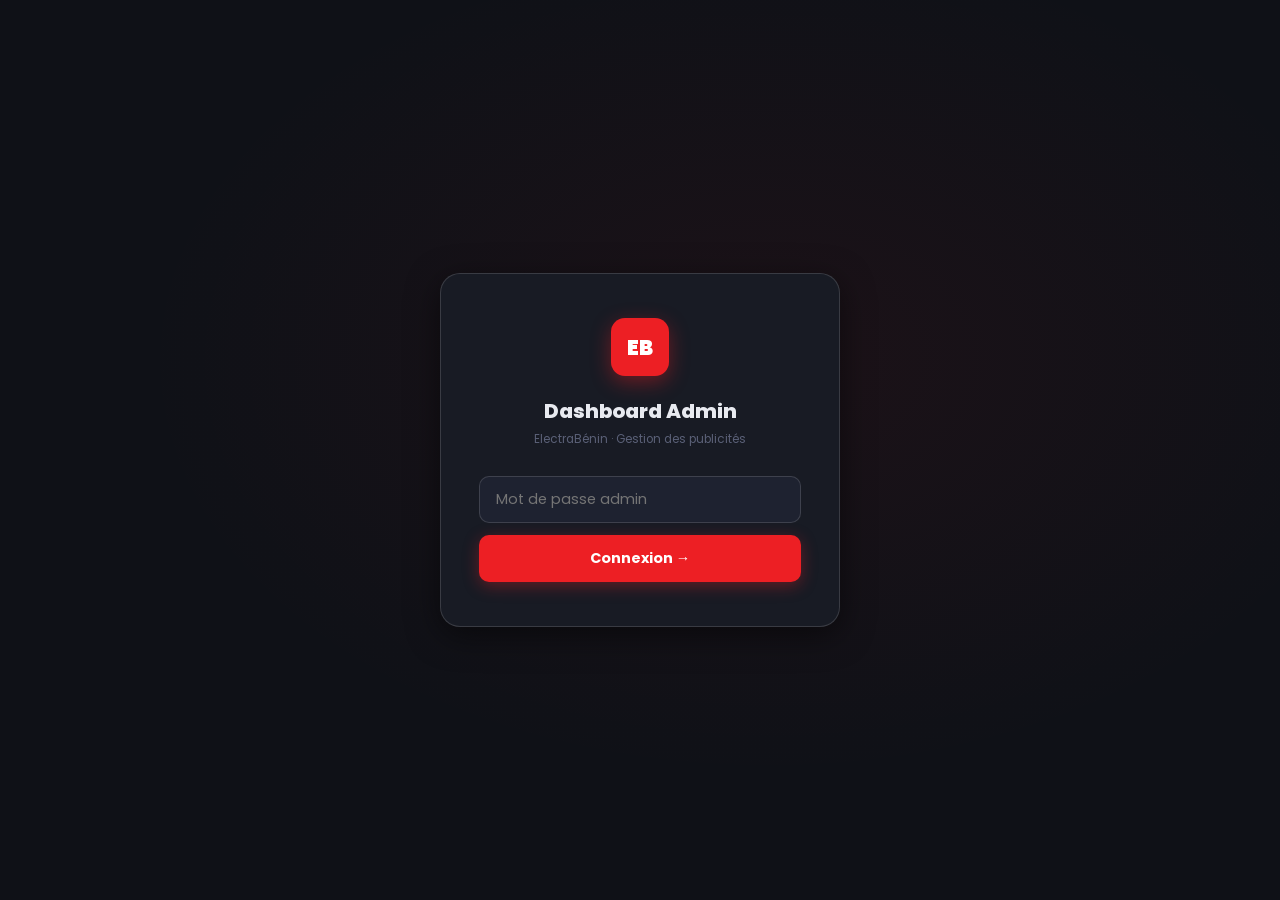
<file: dashboard.html>
<!DOCTYPE html>
<html lang="fr">
<head>
<meta charset="UTF-8"/>
<meta name="viewport" content="width=device-width,initial-scale=1.0"/>
<title>ElectraBénin — Dashboard Admin</title>
<link href="https://fonts.googleapis.com/css2?family=Poppins:wght@400;500;600;700;800&display=swap" rel="stylesheet"/>
<style>
*,*::before,*::after{box-sizing:border-box;margin:0;padding:0}
:root{
  --red:#ed1f24;--red2:#c8181d;--yellow:#f9a825;
  --green:#00cc66;--green2:#009944;--blue:#3b5998;
  --bg:#0f1117;--bg2:#181b24;--bg3:#1e2230;--bg4:#252a3a;
  --border:rgba(255,255,255,.07);--border2:rgba(255,255,255,.14);
  --text:#e8eaf0;--text2:#9aa0b4;--text3:#5a6077;--text4:#3e445a;
  --font:'Poppins',sans-serif;
  --r:10px;--r2:16px;
  --shadow:0 2px 8px rgba(0,0,0,.3);--shadow2:0 8px 32px rgba(0,0,0,.5);
}
html{scroll-behavior:smooth}
body{font-family:var(--font);background:var(--bg);color:var(--text);min-height:100vh;overflow-x:hidden}

/* ── AUTH ── */
#auth-screen{display:flex;align-items:center;justify-content:center;min-height:100vh;padding:20px;
  background:radial-gradient(ellipse 900px 600px at 60% 40%,rgba(237,31,36,.06),transparent 70%)}
.auth-box{background:var(--bg2);border:1px solid var(--border2);border-radius:20px;padding:44px 38px;
  width:min(400px,100%);box-shadow:var(--shadow2)}
.auth-logo{width:58px;height:58px;background:var(--red);border-radius:14px;display:flex;align-items:center;
  justify-content:center;font-size:1.3rem;font-weight:900;color:#fff;margin:0 auto 20px;
  box-shadow:0 6px 20px rgba(237,31,36,.4)}
.auth-title{text-align:center;font-size:1.25rem;font-weight:800;margin-bottom:5px}
.auth-sub{text-align:center;font-size:.74rem;color:var(--text3);margin-bottom:28px}
.auth-input{width:100%;padding:12px 16px;background:var(--bg3);border:1.5px solid var(--border2);
  border-radius:var(--r);color:var(--text);font-family:var(--font);font-size:.9rem;outline:none;
  margin-bottom:12px;transition:border-color .2s,box-shadow .2s}
.auth-input:focus{border-color:var(--red);box-shadow:0 0 0 3px rgba(237,31,36,.12)}
.auth-btn{width:100%;padding:13px;background:var(--red);border:none;border-radius:var(--r);
  font-family:var(--font);font-size:.9rem;font-weight:700;color:#fff;cursor:pointer;
  box-shadow:0 4px 16px rgba(237,31,36,.35);transition:transform .15s,box-shadow .15s}
.auth-btn:hover{transform:translateY(-2px);box-shadow:0 6px 22px rgba(237,31,36,.45)}
.auth-error{font-size:.74rem;color:#ff6b6b;text-align:center;margin-top:8px;display:none}

/* ── DASHBOARD ── */
#dashboard{display:none}
.dash-topbar{width:100%;background:var(--red);padding:0 24px;height:62px;display:flex;
  align-items:center;justify-content:space-between;position:sticky;top:0;z-index:100;
  box-shadow:0 2px 16px rgba(237,31,36,.35)}
.dash-topbar::after{content:'';position:absolute;bottom:-4px;left:0;right:0;height:4px;background:var(--yellow)}
.dash-brand{display:flex;align-items:center;gap:12px}
.dash-logo{width:38px;height:38px;background:rgba(255,255,255,.18);border:1px solid rgba(255,255,255,.25);
  border-radius:10px;display:flex;align-items:center;justify-content:center;font-size:.85rem;font-weight:900;color:#fff}
.dash-title{font-size:.95rem;font-weight:800;color:#fff;line-height:1}
.dash-sub{font-size:.58rem;color:rgba(255,255,255,.7);text-transform:uppercase;letter-spacing:.07em;margin-top:2px}
.topbar-btn{background:rgba(255,255,255,.15);border:1px solid rgba(255,255,255,.3);color:#fff;
  padding:7px 16px;border-radius:50px;font-family:var(--font);font-size:.72rem;font-weight:600;
  cursor:pointer;transition:background .2s;text-decoration:none;white-space:nowrap}
.topbar-btn:hover{background:rgba(255,255,255,.28)}
.dash-body{max-width:1000px;margin:0 auto;padding:32px 20px}

/* ── KPIs ── */
.kpi-grid{display:grid;grid-template-columns:repeat(4,1fr);gap:12px;margin-bottom:28px}
@media(max-width:700px){.kpi-grid{grid-template-columns:repeat(2,1fr)}}
.kpi-card{background:var(--bg2);border:1px solid var(--border);border-radius:var(--r2);padding:20px 18px;
  position:relative;overflow:hidden;transition:transform .2s,box-shadow .2s}
.kpi-card:hover{transform:translateY(-3px);box-shadow:var(--shadow2)}
.kpi-card::before{content:'';position:absolute;top:0;left:0;right:0;height:3px}
.kpi-card:nth-child(1)::before{background:var(--text3)}
.kpi-card:nth-child(2)::before{background:var(--green)}
.kpi-card:nth-child(3)::before{background:var(--yellow)}
.kpi-card:nth-child(4)::before{background:var(--red)}
.kpi-label{font-size:.6rem;font-weight:700;text-transform:uppercase;letter-spacing:.08em;color:var(--text3);margin-bottom:8px}
.kpi-value{font-size:1.7rem;font-weight:800}
.kpi-value.green{color:var(--green)}.kpi-value.yellow{color:var(--yellow)}.kpi-value.red{color:var(--red)}

/* ── SECTION CARDS ── */
.section-card{background:var(--bg2);border:1px solid var(--border);border-radius:var(--r2);padding:24px;margin-bottom:20px;box-shadow:var(--shadow)}
.section-title{font-size:.9rem;font-weight:800;margin-bottom:18px;display:flex;align-items:center;gap:8px}

/* ── FORM ── */
.form-grid{display:grid;grid-template-columns:1fr 1fr;gap:12px}
@media(max-width:600px){.form-grid{grid-template-columns:1fr}}
.form-field{display:flex;flex-direction:column;gap:5px}
.form-label{font-size:.65rem;font-weight:700;text-transform:uppercase;letter-spacing:.06em;color:var(--text3)}
.form-hint{font-weight:400;text-transform:none;letter-spacing:0;color:var(--text4);font-size:.6rem}
.form-input,.form-select,.form-textarea{width:100%;padding:10px 14px;background:var(--bg3);
  border:1.5px solid var(--border2);border-radius:var(--r);color:var(--text);font-family:var(--font);
  font-size:.84rem;outline:none;transition:border-color .2s,box-shadow .2s}
.form-textarea{resize:vertical;min-height:72px;line-height:1.5}
.form-input:focus,.form-select:focus,.form-textarea:focus{border-color:var(--red);box-shadow:0 0 0 3px rgba(237,31,36,.1)}
.form-select option{background:var(--bg3)}
.upload-zone{width:100%;min-height:90px;border:2px dashed var(--border2);border-radius:var(--r);
  display:flex;align-items:center;justify-content:center;cursor:pointer;position:relative;
  background:var(--bg3);transition:border-color .2s,background .2s}
.upload-zone:hover{border-color:var(--red);background:rgba(237,31,36,.04)}
.upload-zone input[type=file]{position:absolute;inset:0;opacity:0;cursor:pointer;width:100%;height:100%}
.upload-zone-text{font-size:.76rem;color:var(--text3);pointer-events:none;text-align:center;padding:10px}
.img-preview{width:100%;max-height:130px;object-fit:cover;border-radius:var(--r);display:none;margin-top:8px}
.or-sep{display:flex;align-items:center;gap:8px;font-size:.62rem;color:var(--text3);margin:8px 0}
.or-sep::before,.or-sep::after{content:'';flex:1;height:1px;background:var(--border)}
.form-sep{grid-column:1/-1;border:none;border-top:1px solid var(--border);margin:4px 0}
.form-sep-label{grid-column:1/-1;font-size:.62rem;font-weight:700;text-transform:uppercase;
  letter-spacing:.1em;color:var(--text3);display:flex;align-items:center;gap:8px}
.form-sep-label::after{content:'';flex:1;height:1px;background:var(--border)}
.config-grid{display:grid;grid-template-columns:1fr 1fr auto;gap:12px;align-items:end;margin-bottom:4px}
@media(max-width:600px){.config-grid{grid-template-columns:1fr}}

/* ── BOUTONS ── */
.btn-primary{width:100%;padding:13px;background:var(--red);border:none;border-radius:var(--r);
  font-family:var(--font);font-size:.88rem;font-weight:700;color:#fff;cursor:pointer;margin-top:14px;
  box-shadow:0 4px 16px rgba(237,31,36,.3);transition:transform .15s,box-shadow .15s;
  display:flex;align-items:center;justify-content:center;gap:8px}
.btn-primary:hover{transform:translateY(-2px);box-shadow:0 6px 22px rgba(237,31,36,.4)}
.btn-primary:disabled{opacity:.6;cursor:not-allowed;transform:none}
.btn-save{padding:10px 22px;background:var(--green2);border:none;border-radius:var(--r);
  font-family:var(--font);font-size:.82rem;font-weight:700;color:#fff;cursor:pointer;
  box-shadow:0 3px 12px rgba(0,153,68,.3);transition:transform .15s;display:flex;align-items:center;gap:6px}
.btn-save:hover{transform:translateY(-2px)}

/* ── LISTE PUBS ── */
#pub-count-label{font-size:.72rem;color:var(--text3);font-weight:500}
.pub-card{display:grid;grid-template-columns:130px 1fr auto;background:var(--bg3);border:1px solid var(--border);
  border-radius:var(--r2);margin-bottom:12px;overflow:hidden;transition:border-color .2s,box-shadow .2s}
.pub-card:hover{border-color:var(--border2);box-shadow:0 4px 20px rgba(0,0,0,.3)}
.pub-card.inactive{opacity:.5}
@media(max-width:520px){.pub-card{grid-template-columns:1fr auto}}
.pub-thumb-col{position:relative;min-height:110px;background:var(--bg4);overflow:hidden}
@media(max-width:520px){.pub-thumb-col{display:none}}
.pub-thumb{width:100%;height:100%;object-fit:cover;display:block;transition:transform .3s}
.pub-card:hover .pub-thumb{transform:scale(1.05)}
.pub-thumb-ph{width:100%;min-height:110px;display:flex;flex-direction:column;align-items:center;
  justify-content:center;gap:5px;color:var(--text4);font-size:1.4rem}
.status-dot{position:absolute;top:8px;left:8px;width:9px;height:9px;border-radius:50%;border:1.5px solid rgba(0,0,0,.4)}
.status-dot.active{background:var(--green);box-shadow:0 0 8px rgba(0,204,102,.6)}
.status-dot.inactive{background:var(--text3)}
.status-dot.expired{background:var(--red);box-shadow:0 0 8px rgba(237,31,36,.5)}
.pub-info{padding:14px 16px;display:flex;flex-direction:column;gap:4px;min-width:0}
.pub-name{font-size:.9rem;font-weight:700;color:var(--text);word-break:break-word}
.pub-contact{font-size:.72rem;color:#8fa8d8}
.pub-desc{font-size:.72rem;color:var(--text2);line-height:1.5;display:-webkit-box;
  -webkit-line-clamp:2;-webkit-box-orient:vertical;overflow:hidden}
.pub-meta{display:flex;flex-wrap:wrap;gap:5px;margin-top:4px}
.badge{font-size:.58rem;font-weight:700;padding:3px 9px;border-radius:20px;white-space:nowrap;
  background:var(--bg4);border:1px solid var(--border2);color:var(--text3)}
.badge.green{background:rgba(0,204,102,.1);border-color:rgba(0,204,102,.25);color:var(--green)}
.badge.red{background:rgba(237,31,36,.1);border-color:rgba(237,31,36,.25);color:var(--red)}
.badge.orange{background:rgba(249,168,37,.1);border-color:rgba(249,168,37,.25);color:var(--yellow)}
.badge.blue{background:rgba(59,89,152,.1);border-color:rgba(59,89,152,.25);color:#8fa8d8}
.pub-footer{display:flex;align-items:center;justify-content:space-between;flex-wrap:wrap;gap:6px;
  margin-top:auto;padding-top:8px;border-top:1px solid var(--border)}
.pub-stats{font-size:.67rem;color:var(--text3);display:flex;gap:10px}
.pub-stats strong{color:var(--text2)}
.pub-href{font-size:.63rem;color:#8fa8d8;text-decoration:none;overflow:hidden;text-overflow:ellipsis;
  white-space:nowrap;max-width:160px;display:block}
.pub-href:hover{text-decoration:underline}
.pub-actions{display:flex;flex-direction:column;align-items:center;justify-content:center;
  gap:8px;padding:12px;border-left:1px solid var(--border);background:rgba(0,0,0,.12)}
.btn-icon{width:36px;height:36px;border:1px solid var(--border2);background:var(--bg4);border-radius:9px;
  cursor:pointer;display:flex;align-items:center;justify-content:center;font-size:.85rem;transition:all .2s}
.btn-icon:hover{background:var(--bg2)}
.btn-icon.on{background:rgba(0,204,102,.12);border-color:rgba(0,204,102,.3)}
.btn-icon.off{opacity:.5}
.btn-icon.danger:hover{background:rgba(237,31,36,.15);border-color:rgba(237,31,36,.4)}
.empty{text-align:center;padding:48px 20px;color:var(--text3)}
.empty-icon{font-size:2.5rem;opacity:.25;margin-bottom:10px}
.empty-text{font-size:.8rem;line-height:1.7}

/* ── MESSAGES ── */
.msg-card{background:var(--bg3);border:1px solid var(--border);border-radius:var(--r2);
  padding:16px 18px;margin-bottom:10px;transition:box-shadow .2s}
.msg-card.unread{border-color:rgba(237,31,36,.3);background:rgba(237,31,36,.025)}
.msg-header{display:flex;align-items:center;flex-wrap:wrap;gap:8px;margin-bottom:6px}
.msg-name{font-size:.88rem;font-weight:700}
.msg-date{font-size:.68rem;color:var(--text3);margin-left:auto}
.msg-new{font-size:.58rem;font-weight:700;text-transform:uppercase;background:var(--red);
  color:#fff;border-radius:50px;padding:2px 8px}
.msg-email{display:block;font-size:.74rem;color:#8fa8d8;text-decoration:none;margin-bottom:8px}
.msg-email:hover{text-decoration:underline}
.msg-body{font-size:.8rem;color:var(--text2);line-height:1.65;white-space:pre-wrap;
  background:var(--bg4);border-radius:var(--r);padding:10px 12px;margin-bottom:10px}
.msg-actions{display:flex;gap:8px}
.btn-sm{padding:6px 14px;border-radius:var(--r);border:1px solid var(--border2);background:var(--bg4);
  color:var(--text2);font-family:var(--font);font-size:.72rem;font-weight:600;cursor:pointer;transition:background .15s}
.btn-sm:hover{background:var(--bg2)}
.btn-sm.danger{border-color:rgba(237,31,36,.3);color:var(--red)}
.btn-sm.danger:hover{background:rgba(237,31,36,.08)}

/* ── MODAL CONFIRM ── */
.overlay{display:none;position:fixed;inset:0;background:rgba(0,0,0,.75);backdrop-filter:blur(4px);z-index:200}
.modal{position:fixed;top:50%;left:50%;transform:translate(-50%,-50%);z-index:201;
  width:min(400px,92vw);background:var(--bg2);border:1px solid var(--border2);border-radius:20px;
  padding:28px;box-shadow:0 24px 70px rgba(0,0,0,.7);display:none}
.modal-title{font-size:.95rem;font-weight:800;margin-bottom:10px}
.modal-msg{font-size:.78rem;color:var(--text2);line-height:1.6;margin-bottom:20px}
.modal-actions{display:flex;gap:10px}
.modal-btn{flex:1;padding:11px;border:none;border-radius:var(--r);font-family:var(--font);
  font-size:.82rem;font-weight:700;cursor:pointer;transition:transform .15s}
.modal-btn.confirm{background:var(--red);color:#fff;box-shadow:0 4px 14px rgba(237,31,36,.3)}
.modal-btn.confirm:hover{transform:translateY(-2px)}
.modal-btn.cancel{background:transparent;border:1px solid var(--border2);color:var(--text2)}
.modal-btn.cancel:hover{background:var(--bg3)}

/* ── MODAL ÉDITION ── */
.edit-overlay{display:none;position:fixed;inset:0;background:rgba(0,0,0,.75);backdrop-filter:blur(4px);z-index:300}
.edit-box{position:fixed;top:50%;left:50%;transform:translate(-50%,-50%);z-index:301;
  width:min(600px,94vw);max-height:92vh;overflow-y:auto;background:var(--bg2);
  border:1px solid var(--border2);border-radius:20px;padding:26px;box-shadow:0 28px 70px rgba(0,0,0,.7);display:none}
.edit-header{display:flex;align-items:center;justify-content:space-between;margin-bottom:20px}
.edit-title{font-size:.95rem;font-weight:800}
.edit-close{background:var(--bg4);border:1px solid var(--border2);color:var(--text3);cursor:pointer;
  width:30px;height:30px;border-radius:8px;display:flex;align-items:center;justify-content:center;
  transition:all .2s;font-size:.9rem}
.edit-close:hover{background:rgba(237,31,36,.15);border-color:rgba(237,31,36,.4);color:var(--red)}
.edit-img-prev{width:100%;max-height:120px;object-fit:cover;border-radius:var(--r);display:none}
.edit-img-ph{width:100%;height:80px;background:var(--bg3);border-radius:var(--r);border:1px solid var(--border);
  display:flex;align-items:center;justify-content:center;font-size:1.5rem;color:var(--text4)}

/* ── TOAST ── */
.toast{position:fixed;bottom:24px;right:24px;z-index:999;padding:13px 18px;border-radius:var(--r2);
  font-size:.8rem;font-weight:600;max-width:320px;box-shadow:var(--shadow2);
  animation:toastin .3s ease;pointer-events:none}
@keyframes toastin{from{opacity:0;transform:translateY(10px)}to{opacity:1;transform:none}}
.toast.success{background:#0d2b1a;border:1px solid rgba(0,204,102,.3);color:var(--green)}
.toast.error{background:#2b0d0e;border:1px solid rgba(237,31,36,.35);color:#ff8a8d}
.toast.info{background:var(--bg3);border:1px solid var(--border2);color:var(--text)}

@media(max-width:600px){.dash-topbar{padding:0 14px}.dash-body{padding:20px 14px}.section-card{padding:18px 14px}}
</style>
</head>
<body>

<!-- ══ AUTH ══ -->
<div id="auth-screen">
  <div class="auth-box">
    <div class="auth-logo">EB</div>
    <div class="auth-title">Dashboard Admin</div>
    <div class="auth-sub">ElectraBénin · Gestion des publicités</div>
    <input class="auth-input" type="password" id="auth-pwd" placeholder="Mot de passe admin"/>
    <button class="auth-btn" onclick="doLogin()">Connexion →</button>
    <div class="auth-error" id="auth-err">Mot de passe incorrect</div>
  </div>
</div>

<!-- ══ DASHBOARD ══ -->
<div id="dashboard">

  <div class="dash-topbar">
    <div class="dash-brand">
      <div class="dash-logo">EB</div>
      <div>
        <div class="dash-title">Dashboard Admin</div>
        <div class="dash-sub">ElectraBénin · Publicités</div>
      </div>
    </div>
    <div style="display:flex;align-items:center;gap:10px;">
      <a href="index.html" class="topbar-btn">🏠 Accueil</a>
      <button class="topbar-btn" onclick="doLogout()">Déconnexion</button>
    </div>
  </div>

  <div class="dash-body">

    <!-- KPIs -->
    <div class="kpi-grid">
      <div class="kpi-card"><div class="kpi-label">Total pubs</div><div class="kpi-value" id="kpi-total">—</div></div>
      <div class="kpi-card"><div class="kpi-label">Actives</div><div class="kpi-value green" id="kpi-active">—</div></div>
      <div class="kpi-card"><div class="kpi-label">Vues totales</div><div class="kpi-value yellow" id="kpi-views">—</div></div>
      <div class="kpi-card"><div class="kpi-label">Clics totaux</div><div class="kpi-value red" id="kpi-clicks">—</div></div>
    </div>

    <!-- CONFIG -->
    <div class="section-card">
      <div class="section-title">⚙️ Configuration du carousel</div>
      <div class="config-grid">
        <div class="form-field">
          <label class="form-label">Durée par pub (secondes)</label>
          <input class="form-input" type="number" id="cfg-duration" min="3" max="60" value="10"/>
        </div>
        <div class="form-field">
          <label class="form-label">Emplacement</label>
          <select class="form-select" id="cfg-slot">
            <option value="both">Accueil + Calculateur</option>
            <option value="sidebar">Accueil uniquement</option>
            <option value="bottom">Calculateur uniquement</option>
          </select>
        </div>
        <div class="form-field">
          <label class="form-label">&nbsp;</label>
          <button class="btn-save" onclick="saveConfig()">💾 Enregistrer</button>
        </div>
      </div>
    </div>

    <!-- AJOUTER PUB -->
    <div class="section-card">
      <div class="section-title">➕ Ajouter une publicité</div>
      <div class="form-grid">
        <div class="form-field">
          <label class="form-label">Nom de la pub <span style="color:var(--red)">*</span></label>
          <input class="form-input" type="text" id="add-name" placeholder="Ex: Boutique Cotonou"/>
        </div>
        <div class="form-field">
          <label class="form-label">Lien de destination <span style="color:var(--red)">*</span></label>
          <input class="form-input" type="url" id="add-href" placeholder="https://..."/>
        </div>

        <div class="form-field" style="grid-column:1/-1;">
          <label class="form-label">Image <span style="color:var(--red)">*</span> — Fichier local</label>
          <div class="upload-zone" id="add-upload-zone">
            <input type="file" id="add-img-file" accept="image/*" onchange="handleAddFile(this)" onclick="event.stopPropagation()"/>
            <div class="upload-zone-text">📁 Cliquer ou glisser une image<br/><span style="font-size:.6rem;opacity:.6;">JPG, PNG, WEBP — max 5 Mo</span></div>
          </div>
          <img class="img-preview" id="add-img-preview" alt="Aperçu"/>
        </div>
        <div class="form-field" style="grid-column:1/-1;">
          <div class="or-sep">ou URL d'image en ligne</div>
          <input class="form-input" type="url" id="add-img-url" placeholder="https://example.com/image.jpg" oninput="handleAddUrl(this.value)"/>
        </div>

        <div class="form-sep-label" style="grid-column:1/-1;">Contenu de la carte</div>
        <div class="form-field">
          <label class="form-label">Nom affiché <span class="form-hint">(entreprise, marque…)</span></label>
          <input class="form-input" type="text" id="add-alt" placeholder="Ex: Taco Choco"/>
        </div>
        <div class="form-field">
          <label class="form-label">Coordonnées <span class="form-hint">(tél, WhatsApp…)</span></label>
          <input class="form-input" type="text" id="add-contact" placeholder="+229 01 00 00 00"/>
        </div>
        <div class="form-field" style="grid-column:1/-1;">
          <label class="form-label">Description courte</label>
          <textarea class="form-textarea" id="add-desc" placeholder="Offre, produit, prix…" rows="2"></textarea>
        </div>

        <hr class="form-sep"/>
        <div class="form-sep-label" style="grid-column:1/-1;">Paramètres</div>
        <div class="form-field">
          <label class="form-label">Emplacement</label>
          <select class="form-select" id="add-slot">
            <option value="both">Accueil + Calculateur</option>
            <option value="sidebar">Accueil uniquement</option>
            <option value="bottom">Calculateur uniquement</option>
            <option value="interstitiel">Interstitiel uniquement</option>
            <option value="all">Carousel + Interstitiel</option>
          </select>
        </div>
        <div class="form-field">
          <label class="form-label">Expiration automatique</label>
          <input class="form-input" type="datetime-local" id="add-expires"/>
          <span style="font-size:.6rem;color:var(--text3);margin-top:2px;">Vide = pas d'expiration</span>
        </div>
        <div class="form-field">
          <label class="form-label">Durée individuelle (sec.)</label>
          <input class="form-input" type="number" id="add-duration" min="3" placeholder="Valeur globale"/>
        </div>
      </div>
      <button class="btn-primary" id="btn-add-pub" onclick="addPub()">➕ Ajouter la publicité</button>
    </div>

    <!-- LISTE PUBS -->
    <div class="section-card">
      <div class="section-title" style="justify-content:space-between;">
        <span>📋 Publicités</span>
        <span id="pub-count-label"></span>
      </div>
      <div id="pub-list"><div class="empty"><div class="empty-icon">⏳</div><div class="empty-text">Chargement…</div></div></div>
    </div>

    <!-- MESSAGES -->
    <div class="section-card">
      <div class="section-title" style="justify-content:space-between;">
        <span>📬 Messages reçus <span id="msg-badge" style="display:inline-block;background:var(--red);color:#fff;border-radius:50px;font-size:.6rem;font-weight:700;padding:2px 8px;margin-left:6px;min-width:18px;text-align:center;vertical-align:middle;"></span></span>
        <button class="btn-sm" onclick="renderMessages()">🔄 Actualiser</button>
      </div>
      <div id="msg-list"><div class="empty"><div class="empty-icon">⏳</div><div class="empty-text">Chargement…</div></div></div>
    </div>

  </div>
</div>

<!-- MODAL CONFIRM -->
<div class="overlay" id="modal-overlay" onclick="closeModal()"></div>
<div class="modal" id="modal-box">
  <div class="modal-title" id="modal-title"></div>
  <div class="modal-msg" id="modal-msg"></div>
  <div class="modal-actions">
    <button class="modal-btn confirm" id="modal-confirm-btn">Confirmer</button>
    <button class="modal-btn cancel" onclick="closeModal()">Annuler</button>
  </div>
</div>

<!-- MODAL ÉDITION -->
<div class="edit-overlay" id="edit-overlay" onclick="closeEdit()"></div>
<div class="edit-box" id="edit-box">
  <div class="edit-header">
    <div class="edit-title">✏️ Modifier la publicité</div>
    <button class="edit-close" onclick="closeEdit()">✕</button>
  </div>
  <div class="form-grid">
    <div class="form-field">
      <label class="form-label">Nom *</label>
      <input class="form-input" type="text" id="e-name"/>
    </div>
    <div class="form-field">
      <label class="form-label">Lien *</label>
      <input class="form-input" type="url" id="e-href"/>
    </div>
    <div class="form-field" style="grid-column:1/-1;">
      <label class="form-label">Image actuelle</label>
      <img class="edit-img-prev" id="e-preview" alt=""/>
      <div class="edit-img-ph" id="e-preview-ph">🖼</div>
    </div>
    <div class="form-field" style="grid-column:1/-1;">
      <label class="form-label">Remplacer l'image (fichier)</label>
      <div class="upload-zone">
        <input type="file" id="e-img-file" accept="image/*" onchange="handleEditFile(this)" onclick="event.stopPropagation()"/>
        <div class="upload-zone-text">📁 Nouvelle image</div>
      </div>
    </div>
    <div class="form-field" style="grid-column:1/-1;">
      <div class="or-sep">ou URL</div>
      <input class="form-input" type="url" id="e-img-url" placeholder="https://..." oninput="handleEditUrl(this.value)"/>
    </div>
    <div class="form-sep-label" style="grid-column:1/-1;">Contenu de la carte</div>
    <div class="form-field">
      <label class="form-label">Nom affiché</label>
      <input class="form-input" type="text" id="e-alt"/>
    </div>
    <div class="form-field">
      <label class="form-label">Coordonnées</label>
      <input class="form-input" type="text" id="e-contact"/>
    </div>
    <div class="form-field" style="grid-column:1/-1;">
      <label class="form-label">Description</label>
      <textarea class="form-textarea" id="e-desc" rows="2"></textarea>
    </div>
    <hr class="form-sep"/>
    <div class="form-sep-label" style="grid-column:1/-1;">Paramètres</div>
    <div class="form-field">
      <label class="form-label">Emplacement</label>
      <select class="form-select" id="e-slot">
        <option value="both">Accueil + Calculateur</option>
        <option value="sidebar">Accueil uniquement</option>
        <option value="bottom">Calculateur uniquement</option>
        <option value="interstitiel">Interstitiel uniquement</option>
        <option value="all">Carousel + Interstitiel</option>
      </select>
    </div>
    <div class="form-field">
      <label class="form-label">Expiration</label>
      <input class="form-input" type="datetime-local" id="e-expires"/>
    </div>
    <div class="form-field">
      <label class="form-label">Durée (sec.)</label>
      <input class="form-input" type="number" id="e-duration" min="3"/>
    </div>
  </div>
  <div style="display:flex;gap:10px;margin-top:20px;">
    <button class="btn-primary" style="margin-top:0;" onclick="saveEdit()">💾 Enregistrer</button>
    <button onclick="closeEdit()" style="padding:12px 18px;background:transparent;border:1px solid var(--border2);border-radius:var(--r);font-family:var(--font);font-size:.8rem;color:var(--text2);cursor:pointer;">Annuler</button>
  </div>
</div>

<script src="config.js"></script>
<script>
/* ══ ElectraBénin Dashboard — API ══ */

var _token = null;
var _editId = null, _editImg = '';
var _deleteId = null;
var _toastTimer = null;
var addImgData = '';
var _pubs = [];  /* cache local des pubs */

/* ── API helpers ── */
function api(url, opts) {
  opts = opts || {};
  opts.headers = Object.assign({ 'Content-Type': 'application/json' }, opts.headers || {});
  if (_token) opts.headers['Authorization'] = 'Bearer ' + _token;
  return fetch(url, opts).then(function(r) {
    if (!r.ok) return r.json().then(function(e) { throw new Error(e.error || r.statusText); });
    return r.json();
  });
}

function saveToken(t)  { _token = t; try { sessionStorage.setItem('eb_tok', t); } catch(e) {} }
function loadToken()   { try { _token = sessionStorage.getItem('eb_tok'); } catch(e) {} return _token; }
function clearToken()  { _token = null; try { sessionStorage.removeItem('eb_tok'); } catch(e) {} }

function fmtDate(s) {
  if (!s) return '';
  return new Date(s).toLocaleDateString('fr-FR', { day:'2-digit', month:'2-digit', year:'numeric' });
}
function isExpired(p) { return p.expires && new Date(p.expires) < new Date(); }

/* ── AUTH ── */
function doLogin() {
  var pwd = document.getElementById('auth-pwd').value;
  if (!pwd) return;
  api(EB_API.login, { method: 'POST', body: JSON.stringify({ password: pwd }) })
    .then(function(d) {
      saveToken(d.token);
      document.getElementById('auth-screen').style.display = 'none';
      document.getElementById('dashboard').style.display   = 'block';
      initDash();
    })
    .catch(function() {
      document.getElementById('auth-err').style.display = 'block';
    });
}

function doLogout() {
  clearToken();
  document.getElementById('dashboard').style.display   = 'none';
  document.getElementById('auth-screen').style.display = 'flex';
  document.getElementById('auth-pwd').value = '';
  document.getElementById('auth-err').style.display = 'none';
}

/* ── INIT ── */
function initDash() {
  loadConfig();
  renderPubs();
  renderMessages();
  updateStats();
  setInterval(function() { renderPubs(); updateStats(); }, 60000);
}

/* ── CONFIG ── */
function loadConfig() {
  api(EB_API.config)
    .then(function(c) {
      document.getElementById('cfg-duration').value = c.duration || 10;
      document.getElementById('cfg-slot').value     = c.slot || 'both';
    }).catch(function() {});
}
function saveConfig() {
  api(EB_API.config, { method: 'PUT', body: JSON.stringify({
    duration: parseInt(document.getElementById('cfg-duration').value) || 10,
    slot:     document.getElementById('cfg-slot').value
  })}).then(function() { toast('Configuration sauvegardée ✓', 'success'); })
     .catch(function(e) { toast('Erreur : ' + e.message, 'error'); });
}

/* ── KPIs ── */
function updateStats() {
  Promise.all([api(EB_API.pubsAll), api(EB_API.stats)])
    .then(function(res) {
      var pubs  = res[0], stats = res[1];
      var active = pubs.filter(function(p) { return p.active && !isExpired(p); }).length;
      var views  = 0, clicks = 0;
      Object.values(stats).forEach(function(s) { views += s.views || 0; clicks += s.clicks || 0; });
      document.getElementById('kpi-total').textContent  = pubs.length;
      document.getElementById('kpi-active').textContent = active;
      document.getElementById('kpi-views').textContent  = views;
      document.getElementById('kpi-clicks').textContent = clicks;
    }).catch(function() {});
}

/* ── UPLOAD IMAGE ── */
function handleAddFile(input) {
  var file = input.files[0]; if (!file) return;
  if (file.size > 5 * 1024 * 1024) { toast('Image trop lourde — max 5 Mo', 'error'); return; }
  var r = new FileReader();
  r.onload = function(e) {
    addImgData = e.target.result;
    document.getElementById('add-img-url').value = '';
    var prev = document.getElementById('add-img-preview');
    prev.src = addImgData; prev.style.display = 'block';
    document.getElementById('add-upload-zone').style.borderColor = 'var(--green)';
    toast('Image chargée ✓', 'success');
  };
  r.readAsDataURL(file);
}
function handleAddUrl(url) {
  if (url.trim()) {
    addImgData = url.trim();
    document.getElementById('add-img-preview').src = url;
    document.getElementById('add-img-preview').style.display = 'block';
  } else { addImgData = ''; }
}

/* ── AJOUTER PUB ── */
function addPub() {
  var name = document.getElementById('add-name').value.trim();
  var href = document.getElementById('add-href').value.trim();
  if (!name) { toast('Le nom est obligatoire', 'error'); return; }
  if (!href) { toast('Le lien est obligatoire', 'error'); return; }
  if (!addImgData) { toast('Une image est requise', 'error'); return; }

  var btn = document.getElementById('btn-add-pub');
  btn.disabled = true; btn.textContent = 'Ajout en cours…';

  api(EB_API.pubs, { method: 'POST', body: JSON.stringify({
    name:        name,
    href:        href,
    img:         addImgData,
    alt:         document.getElementById('add-alt').value.trim() || name,
    contact:     document.getElementById('add-contact').value.trim(),
    description: document.getElementById('add-desc').value.trim(),
    slot:        document.getElementById('add-slot').value,
    expires:     document.getElementById('add-expires').value ? new Date(document.getElementById('add-expires').value).toISOString() : null,
    duration:    parseInt(document.getElementById('add-duration').value) || 10
  })}).then(function() {
    ['add-name','add-href','add-alt','add-contact','add-desc','add-img-url','add-expires','add-duration']
      .forEach(function(id) { document.getElementById(id).value = ''; });
    document.getElementById('add-img-file').value = '';
    document.getElementById('add-img-preview').style.display = 'none';
    document.getElementById('add-upload-zone').style.borderColor = '';
    addImgData = '';
    btn.disabled = false; btn.textContent = '➕ Ajouter la publicité';
    renderPubs(); updateStats();
    toast('Publicité ajoutée ✓', 'success');
  }).catch(function(e) {
    btn.disabled = false; btn.textContent = '➕ Ajouter la publicité';
    toast('Erreur : ' + e.message, 'error');
  });
}

/* ── RENDU LISTE PUBS ── */
function renderPubs() {
  api(EB_API.pubsAll).then(function(pubs) {
    _pubs = pubs;  /* mise en cache */
    var list   = document.getElementById('pub-list');
    var label  = document.getElementById('pub-count-label');
    var active = pubs.filter(function(p) { return p.active && !isExpired(p); }).length;
    label.textContent = pubs.length + ' pub' + (pubs.length > 1 ? 's' : '') + ' · ' + active + ' active' + (active > 1 ? 's' : '');
    if (pubs.length === 0) {
      list.innerHTML = '<div class="empty"><div class="empty-icon">📭</div><div class="empty-text">Aucune publicité.<br/>Ajoutez votre première pub ci-dessus.</div></div>';
      return;
    }
    list.innerHTML = pubs.map(function(p) {
      var expired  = isExpired(p);
      var views    = p.views  || 0;
      var clicks   = p.clicks || 0;
      var ctr      = views > 0 ? ((clicks / views) * 100).toFixed(1) : '0.0';
      var slotLbl  = { both:'Accueil + Calcul', sidebar:'Accueil', bottom:'Calculateur', interstitiel:'Interstitiel', all:'Carousel + Interstitiel' }[p.slot] || p.slot;
      var stCls    = expired ? 'red' : p.active ? 'green' : '';
      var stLbl    = expired ? 'Expirée' : p.active ? 'Active' : 'Inactive';
      var dotCls   = expired ? 'expired' : p.active ? 'active' : 'inactive';
      var imgHtml  = p.img
        ? '<img class="pub-thumb" src="' + p.img + '" alt="" onerror="this.style.display=\'none\'">'
        : '<div class="pub-thumb-ph">🖼</div>';
      return (
        '<div class="pub-card' + ((!p.active || expired) ? ' inactive' : '') + '">'
        + '<div class="pub-thumb-col" style="width:130px;">' + imgHtml
          + '<span class="status-dot ' + dotCls + '"></span></div>'
        + '<div class="pub-info">'
          + '<div class="pub-name">' + p.name + '</div>'
          + (p.contact    ? '<div class="pub-contact">📞 ' + p.contact + '</div>' : '')
          + (p.description? '<div class="pub-desc">' + p.description + '</div>' : '')
          + '<div class="pub-meta">'
            + '<span class="badge ' + stCls + '">' + stLbl + '</span>'
            + '<span class="badge blue">' + slotLbl + '</span>'
            + (p.duration ? '<span class="badge orange">⏱ ' + p.duration + 's</span>' : '')
          + '</div>'
          + '<div class="pub-footer">'
            + '<div class="pub-stats"><span>👁 <strong>' + views + '</strong></span>'
              + '<span>🖱 <strong>' + clicks + '</strong></span>'
              + '<span>📈 ' + ctr + '%</span></div>'
            + (p.href ? '<a class="pub-href" href="' + p.href + '" target="_blank">🔗 ' + p.href.replace(/^https?:\/\//, '').slice(0, 30) + '</a>' : '')
          + '</div>'
        + '</div>'
        + '<div class="pub-actions">'
          + '<button class="btn-icon ' + (p.active && !expired ? 'on' : 'off') + '" onclick="togglePub(' + p.id + ')" title="' + (p.active ? 'Désactiver' : 'Activer') + '">' + (p.active && !expired ? '✅' : '⏸') + '</button>'
          + '<button class="btn-icon" onclick="openEdit(' + p.id + ')" title="Modifier">✏️</button>'
          + '<button class="btn-icon danger" onclick="confirmDelete(' + p.id + ')" title="Supprimer">🗑</button>'
        + '</div>'
        + '</div>'
      );
    }).join('');
  }).catch(function(e) { toast('Erreur chargement pubs : ' + e.message, 'error'); });
}

function togglePub(id) {
  api(EB_API.togglePub(id), { method: 'PATCH' })
    .then(function(p) {
      toast(p.active ? 'Pub activée ✓' : 'Pub désactivée', p.active ? 'success' : 'info');
      renderPubs(); updateStats();
    }).catch(function(e) { toast('Erreur : ' + e.message, 'error'); });
}

/* ── SUPPRESSION ── */
function confirmDelete(id) {
  var p = _pubs.find(function(x) { return String(x.id) === String(id); });
  var name = p ? p.name : 'cette publicité';
  _deleteId = id;
  document.getElementById('modal-title').textContent = 'Supprimer cette publicité ?';
  document.getElementById('modal-msg').innerHTML = '<strong>' + name + '</strong> sera définitivement supprimée.';
  document.getElementById('modal-confirm-btn').onclick = function() {
    api(EB_API.deletePub(_deleteId), { method: 'DELETE' })
      .then(function() { closeModal(); renderPubs(); updateStats(); toast('Publicité supprimée', 'info'); })
      .catch(function(e) { toast('Erreur : ' + e.message, 'error'); });
  };
  document.getElementById('modal-overlay').style.display = 'block';
  document.getElementById('modal-box').style.display     = 'block';
}
function closeModal() {
  document.getElementById('modal-overlay').style.display = 'none';
  document.getElementById('modal-box').style.display     = 'none';
}

/* ── ÉDITION ── */
function openEdit(id) {
  var p = _pubs.find(function(x) { return String(x.id) === String(id); });
  if (!p) { toast('Pub introuvable — rechargez la liste', 'error'); return; }
  (function(p) {
    _editId = id; _editImg = '';
    document.getElementById('e-name').value    = p.name    || '';
    document.getElementById('e-href').value    = p.href    || '';
    document.getElementById('e-alt').value     = p.alt     || '';
    document.getElementById('e-contact').value = p.contact || '';
    document.getElementById('e-desc').value    = p.description || '';
    document.getElementById('e-slot').value    = p.slot    || 'both';
    var expVal = '';
    if (p.expires) {
      var d = new Date(p.expires);
      expVal = d.getFullYear() + '-' + String(d.getMonth()+1).padStart(2,'0') + '-' + String(d.getDate()).padStart(2,'0')
             + 'T' + String(d.getHours()).padStart(2,'0') + ':' + String(d.getMinutes()).padStart(2,'0');
    }
    document.getElementById('e-expires').value = expVal;
    document.getElementById('e-duration').value= p.duration || '';
    document.getElementById('e-img-url').value = '';
    document.getElementById('e-img-file').value= '';
    var prev = document.getElementById('e-preview');
    var ph   = document.getElementById('e-preview-ph');
    if (p.img) { prev.src = p.img; prev.style.display = 'block'; ph.style.display = 'none'; }
    else        { prev.style.display = 'none'; ph.style.display = 'flex'; }
    document.getElementById('edit-overlay').style.display = 'block';
    document.getElementById('edit-box').style.display     = 'block';
  })(p);
}
function closeEdit() {
  document.getElementById('edit-overlay').style.display = 'none';
  document.getElementById('edit-box').style.display     = 'none';
  _editId = null; _editImg = '';
}
function handleEditFile(input) {
  var file = input.files[0]; if (!file) return;
  if (file.size > 5 * 1024 * 1024) { toast('Image trop lourde', 'error'); return; }
  var r = new FileReader();
  r.onload = function(e) {
    _editImg = e.target.result;
    var prev = document.getElementById('e-preview'), ph = document.getElementById('e-preview-ph');
    prev.src = _editImg; prev.style.display = 'block'; ph.style.display = 'none';
    toast('Image chargée ✓', 'success');
  };
  r.readAsDataURL(file);
}
function handleEditUrl(url) {
  if (url.trim()) {
    _editImg = url.trim();
    document.getElementById('e-preview').src = _editImg;
    document.getElementById('e-preview').style.display = 'block';
    document.getElementById('e-preview-ph').style.display = 'none';
  } else { _editImg = ''; }
}
function saveEdit() {
  var name = document.getElementById('e-name').value.trim();
  var href = document.getElementById('e-href').value.trim();
  if (!name) { toast('Le nom est obligatoire', 'error'); return; }
  if (!href)  { toast('Le lien est obligatoire', 'error'); return; }
  var body = {
    name:        name,
    href:        href,
    alt:         document.getElementById('e-alt').value.trim() || name,
    contact:     document.getElementById('e-contact').value.trim(),
    description: document.getElementById('e-desc').value.trim(),
    slot:        document.getElementById('e-slot').value,
    expires:     document.getElementById('e-expires').value ? new Date(document.getElementById('e-expires').value).toISOString() : null,
    duration:    parseInt(document.getElementById('e-duration').value) || 10
  };
  if (_editImg) body.img = _editImg;
  api(EB_API.editPub(_editId), { method: 'PUT', body: JSON.stringify(body) })
    .then(function() { closeEdit(); renderPubs(); updateStats(); toast('Publicité modifiée ✓', 'success'); })
    .catch(function(e) { toast('Erreur : ' + e.message, 'error'); });
}

/* ── MESSAGES ── */
function renderMessages() {
  api(EB_API.messages).then(function(msgs) {
    var badge = document.getElementById('msg-badge');
    var unread = msgs.filter(function(m) { return !m.lu; }).length;
    badge.textContent = unread > 0 ? unread : '';
    badge.style.display = unread > 0 ? 'inline-block' : 'none';

    var list = document.getElementById('msg-list');
    if (msgs.length === 0) {
      list.innerHTML = '<div class="empty"><div class="empty-icon">📬</div><div class="empty-text">Aucun message reçu.</div></div>';
      return;
    }
    list.innerHTML = msgs.map(function(m) {
      return '<div class="msg-card' + (m.lu ? '' : ' unread') + '">'
        + '<div class="msg-header">'
          + '<span class="msg-name">' + m.nom + '</span>'
          + (!m.lu ? '<span class="msg-new">Nouveau</span>' : '')
          + '<span class="msg-date">' + fmtDate(m.created_at) + '</span>'
        + '</div>'
        + '<a class="msg-email" href="mailto:' + m.email + '">' + m.email + '</a>'
        + '<div class="msg-body">' + m.message.replace(/</g,'&lt;').replace(/\n/g,'<br>') + '</div>'
        + '<div class="msg-actions">'
          + (!m.lu ? '<button class="btn-sm" onclick="markRead(' + m.id + ')">✅ Marquer lu</button>' : '')
          + '<button class="btn-sm danger" onclick="deleteMsg(' + m.id + ')">🗑 Supprimer</button>'
        + '</div>'
        + '</div>';
    }).join('');
  }).catch(function(e) { toast('Erreur messages : ' + e.message, 'error'); });
}
function markRead(id) {
  api(EB_API.markRead(id), { method: 'PATCH' })
    .then(function() { renderMessages(); toast('Marqué comme lu ✓', 'success'); })
    .catch(function(e) { toast('Erreur : ' + e.message, 'error'); });
}
function deleteMsg(id) {
  api(EB_API.deleteMsg(id), { method: 'DELETE' })
    .then(function() { renderMessages(); toast('Message supprimé', 'info'); })
    .catch(function(e) { toast('Erreur : ' + e.message, 'error'); });
}

/* ── TOAST ── */
function toast(msg, type) {
  if (_toastTimer) clearTimeout(_toastTimer);
  var old = document.getElementById('_toast'); if (old) old.remove();
  var el = document.createElement('div');
  el.id = '_toast'; el.className = 'toast ' + (type || 'info');
  el.textContent = msg;
  document.body.appendChild(el);
  _toastTimer = setTimeout(function() { el.remove(); }, 3200);
}

/* ── Keyboard ── */
document.addEventListener('keydown', function(e) {
  if (e.key === 'Escape') { closeModal(); closeEdit(); }
});

/* ── Auto-login ── */
window.addEventListener('DOMContentLoaded', function() {
  document.getElementById('auth-pwd').addEventListener('keydown', function(e) {
    if (e.key === 'Enter') doLogin();
  });
  if (loadToken()) {
    document.getElementById('auth-screen').style.display = 'none';
    document.getElementById('dashboard').style.display   = 'block';
    initDash();
  }
});
</script>
</body>
</html>
</file>
